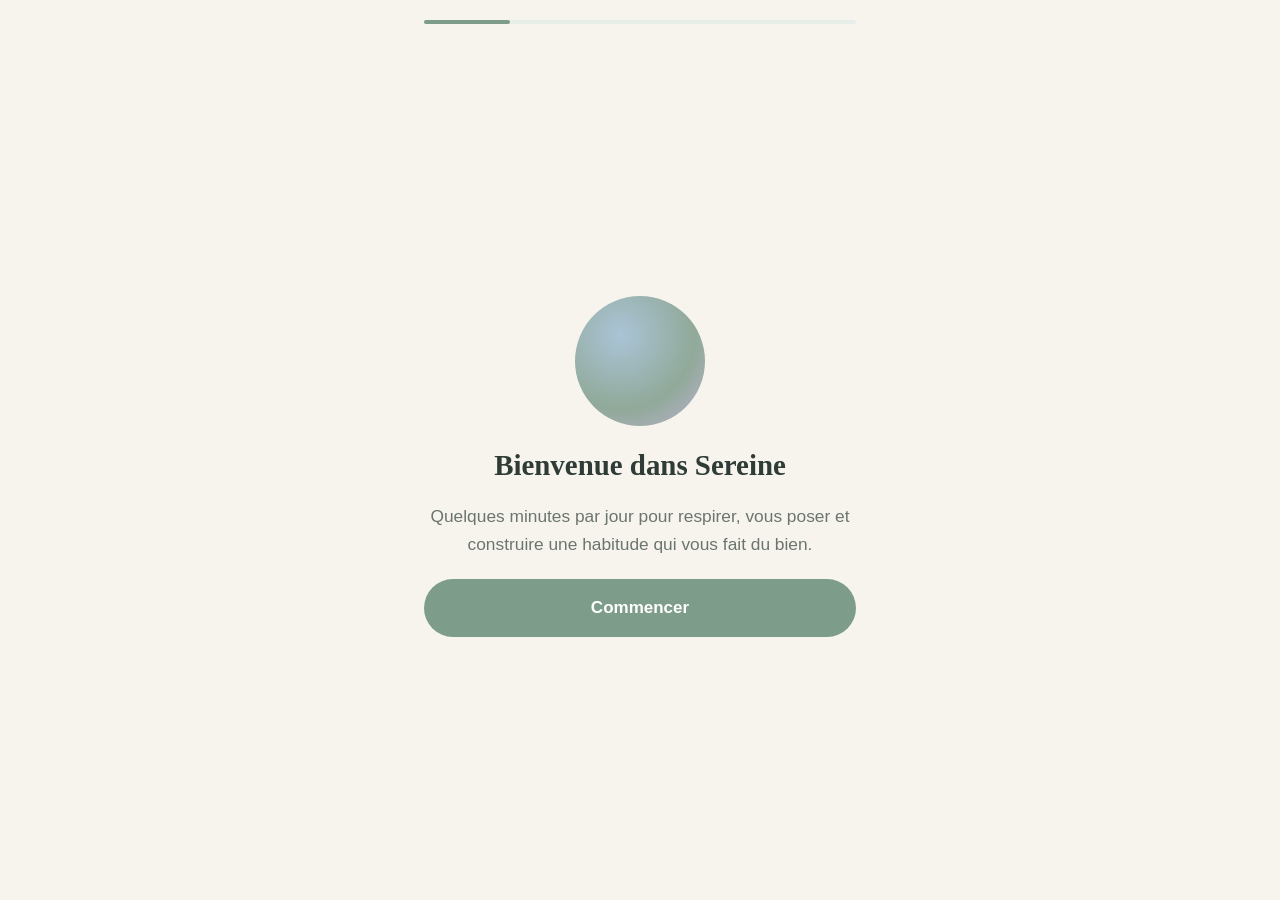
<file: index.html>
<!DOCTYPE html>
<html lang="fr">
<head>
  <meta charset="UTF-8">
  <meta name="viewport" content="width=device-width, initial-scale=1.0, viewport-fit=cover">
  <meta name="description" content="Sereine — votre coach personnel de méditation et de respiration. Simple, guidé, bienveillant.">
  <meta name="theme-color" content="#F7F4ED">
  <meta name="theme-color" content="#1E2421" media="(prefers-color-scheme: dark)">
  <meta name="mobile-web-app-capable" content="yes">
  <meta name="apple-mobile-web-app-capable" content="yes">
  <meta name="apple-mobile-web-app-status-bar-style" content="default">
  <meta name="apple-mobile-web-app-title" content="Sereine">
  <title>Sereine — Méditation guidée</title>
  <link rel="stylesheet" href="style.css">
  <!-- Icônes & PWA -->
  <link rel="icon" type="image/svg+xml" href="favicon.svg">
  <link rel="icon" type="image/png" sizes="192x192" href="icon-192.png">
  <link rel="apple-touch-icon" sizes="180x180" href="icon-180.png">
  <link rel="manifest" href="manifest.json">
</head>
<body>

  <!-- ============ ONBOARDING ============ -->
  <div id="onboarding" class="onboarding hidden">
    <div class="ob-progress"><div id="obBar" class="ob-bar"></div></div>

    <!-- Écran 1 : Bienvenue -->
    <section class="ob-screen" data-ob="0">
      <div class="ob-halo" aria-hidden="true"></div>
      <h1 class="ob-title">Bienvenue dans Sereine</h1>
      <p class="ob-text">Quelques minutes par jour pour respirer, vous poser et construire une habitude qui vous fait du bien.</p>
      <button class="btn btn-primary" data-obnext>Commencer</button>
    </section>

    <!-- Écran 2 : Qu'est-ce que la méditation ? -->
    <section class="ob-screen hidden" data-ob="1">
      <span class="ob-icone" aria-hidden="true">🌿</span>
      <h2 class="ob-title">Qu'est-ce que la méditation&nbsp;?</h2>
      <p class="ob-text"><strong>La méditation n'est pas faire le vide dans sa tête.</strong></p>
      <p class="ob-text">C'est s'entraîner, en douceur, à remarquer ce qui se passe : une respiration, un son, une pensée. Rien de mystérieux, rien à réussir.</p>
      <button class="btn btn-primary" data-obnext>Continuer</button>
    </section>

    <!-- Écran 3 : Les pensées sont normales -->
    <section class="ob-screen hidden" data-ob="2">
      <span class="ob-icone" aria-hidden="true">☁️</span>
      <h2 class="ob-title">Il est normal d'avoir des pensées</h2>
      <p class="ob-text">Votre esprit va vagabonder pendant les séances. C'est prévu, et ce n'est pas un échec.</p>
      <p class="ob-text"><strong>Le but n'est pas de bloquer les pensées, mais de revenir doucement à son attention.</strong></p>
      <button class="btn btn-primary" data-obnext>J'ai compris</button>
    </section>

    <!-- Écran 4 : Objectif -->
    <section class="ob-screen hidden" data-ob="3">
      <h2 class="ob-title">Quel est votre objectif principal&nbsp;?</h2>
      <p class="ob-text">Sereine adaptera ses recommandations.</p>
      <div id="obObjectifs" class="ob-choix" role="group" aria-label="Choix de l'objectif"></div>
    </section>

    <!-- Écran 5 : Temps + moment -->
    <section class="ob-screen hidden" data-ob="4">
      <h2 class="ob-title">Combien de temps avez-vous&nbsp;?</h2>
      <div id="obDurees" class="ob-choix ob-choix-ligne" role="group" aria-label="Temps disponible"></div>
      <h2 class="ob-title ob-title-2">Quel est votre moment idéal&nbsp;?</h2>
      <div id="obMoments" class="ob-choix" role="group" aria-label="Moment idéal"></div>
      <button id="obFinish" class="btn btn-primary" disabled>C'est parti</button>
    </section>
  </div>

  <!-- ============ APPLICATION ============ -->
  <div id="app" class="app hidden">

    <!-- Vue : ACCUEIL -->
    <main id="vue-accueil" class="vue" tabindex="-1">
      <header class="entete">
        <div class="entete-gauche">
          <img src="icon-192.png" alt="Sereine" class="logo-spirale" onerror="this.style.display='none'">
          <div>
            <p id="salutation" class="eyebrow">Bonjour</p>
            <h1 class="titre-accueil">Votre moment à vous</h1>
          </div>
        </div>
        <button id="themeBtn" class="btn-icone" aria-label="Changer de thème">◐</button>
      </header>

      <!-- Halo de progression + prochaine action -->
      <section class="carte carte-hero" aria-label="Prochaine séance recommandée">
        <div class="hero-halo" aria-hidden="true">
          <svg viewBox="0 0 120 120" class="hero-ring">
            <circle cx="60" cy="60" r="52" class="ring-fond"/>
            <circle id="ringProgress" cx="60" cy="60" r="52" class="ring-avancee"/>
          </svg>
          <div class="hero-centre">
            <span id="heroNum" class="hero-num">1</span>
            <span class="hero-sur">/ 14</span>
          </div>
        </div>
        <div class="hero-texte">
          <p class="eyebrow" id="heroEyebrow">Votre prochaine étape</p>
          <h2 id="heroTitre" class="hero-titre">Découvrir la méditation</h2>
          <p id="heroMeta" class="hero-meta">Séance 1 · 3 min</p>
          <button id="heroBtn" class="btn btn-primary btn-large">Commencer maintenant</button>
        </div>
      </section>

      <!-- Micro-apprentissage -->
      <p id="microAccueil" class="micro" role="note"></p>

      <!-- Ancre du jour -->
      <div id="ancreDuJour" class="ancre-jour hidden" role="note"></div>

      <!-- Urgence émotionnelle -->
      <section class="bloc" aria-labelledby="expressTitre">
        <div class="bloc-entete">
          <h2 id="expressTitre" class="bloc-titre">Urgence émotionnelle</h2>
          <span class="bloc-sous">Accessible en un clic</span>
        </div>
        <div id="expressListe" class="express-liste"></div>
      </section>

      <!-- Méditation libre -->
      <section class="bloc" aria-label="Méditation libre">
        <button id="libreBtn" class="libre-btn" aria-label="Lancer une méditation libre">
          <span class="libre-icone" aria-hidden="true">🧘</span>
          <div class="libre-info">
            <strong class="libre-titre">Méditation libre</strong>
            <span class="libre-sous">Durée au choix · sans guide · votre propre pratique</span>
          </div>
          <span class="libre-fleche" aria-hidden="true">›</span>
        </button>
      </section>

      <!-- Rappel d'ancrage -->
      <p id="ancrage" class="ancrage hidden" role="note"></p>
    </main>

      <!-- Vue : PARCOURS -->
    <main id="vue-parcours" class="vue hidden" tabindex="-1">
      <header class="entete"><h1 class="titre-vue">Parcours</h1></header>
      <p class="vue-intro">Apprenez les bases, puis choisissez une pratique adaptée à votre quotidien ou à vos émotions.</p>
      <button id="guideMediterBtn" class="guide-appel">
        <span class="guide-appel-icone" aria-hidden="true">?</span>
        <span>
          <strong>Comment méditer ?</strong>
          <small>Posture, souffle, pensées : le mode d'emploi simple.</small>
        </span>
        <span aria-hidden="true">›</span>
      </button>
      <div id="parcoursSections" class="parcours-sections"></div>
    </main>

    <!-- Vue : COMMENT MÉDITER -->
    <main id="vue-guide" class="vue vue-pleine hidden" tabindex="-1">
      <button class="btn-retour" data-retour-parcours aria-label="Retour aux parcours">←</button>
      <div class="guide-contenu">
        <p class="eyebrow">Guide pratique</p>
        <h1 class="prepa-titre">Comment méditer ?</h1>
        <p class="vue-intro">Une séance n'a pas besoin d'être parfaite. Elle a seulement besoin d'être assez claire pour que vous sachiez quoi faire.</p>
        <div id="guideMediterContenu" class="guide-liste"></div>
      </div>
    </main>

    <!-- Vue : RESPIRATION (liste) -->
    <main id="vue-respiration" class="vue hidden" tabindex="-1">
      <header class="entete"><h1 class="titre-vue">Respiration guidée</h1></header>
      <p class="vue-intro">Des protocoles courts, basés sur la physiologie. Choisissez selon votre besoin du moment.</p>
      <div id="respListe" class="resp-liste"></div>
    </main>

    <!-- Vue : BIBLIOTHÈQUE ÉMOTIONNELLE -->
    <main id="vue-biblio" class="vue hidden" tabindex="-1">
      <header class="entete"><h1 class="titre-vue">Méditer selon mon état</h1></header>
      <p class="vue-intro">Sélectionnez ce que vous traversez : Sereine vous propose les séances adaptées.</p>
      <div id="emotionsGrille" class="emotions-grille"></div>
      <div id="emotionDetail" class="hidden"></div>
    </main>

    <!-- Vue : JOURNAL -->
    <main id="vue-journal" class="vue hidden" tabindex="-1">
      <header class="entete"><h1 class="titre-vue">Votre progression</h1></header>
      <div class="stats-grille" id="statsGrille"></div>
      <section class="bloc">
        <h2 class="bloc-titre">Rythme doux</h2>
        <p class="bloc-sous">La régularité compte, mais rater un jour n'efface rien.</p>
        <div id="rythmeDoux" class="rythme-doux"></div>
      </section>
      <section class="bloc">
        <h2 class="bloc-titre">Progression par parcours</h2>
        <div id="progressionParcours" class="progression-parcours"></div>
      </section>
      <section class="bloc">
        <h2 class="bloc-titre">Historique</h2>
        <div id="historiqueRiche" class="historique-riche"></div>
      </section>
      <section class="bloc">
        <h2 class="bloc-titre">Calendrier de pratique</h2>
        <div id="calendrier" class="calendrier"></div>
      </section>
      <section class="bloc">
        <h2 class="bloc-titre">Vos badges</h2>
        <p class="bloc-sous">Touchez un badge pour savoir comment il s'obtient.</p>
        <div id="badges" class="badges"></div>
        <p id="badgeDetail" class="badge-detail hidden" aria-live="polite"></p>
      </section>

      <!-- Sauvegarde / Import-Export -->
      <section class="bloc" aria-labelledby="sauvegardeTitre">
        <h2 id="sauvegardeTitre" class="bloc-titre">Sauvegarder ma progression</h2>
        <p class="bloc-sous">Exportez vos données pour les retrouver après une mise à jour de l'app.</p>
        <div class="sauvegarde-boutons">
          <button id="exportBtn" class="btn btn-secondaire">⬇ Exporter</button>
          <label class="btn btn-secondaire sauvegarde-import-label" role="button" tabindex="0">
            ⬆ Importer
            <input type="file" id="importInput" accept=".json" style="display:none">
          </label>
        </div>
        <p id="importMsg" class="import-msg hidden" aria-live="polite"></p>
      </section>

      <section class="bloc" aria-labelledby="audioTestTitre">
        <h2 id="audioTestTitre" class="bloc-titre">Son de fin</h2>
        <p class="bloc-sous">Testez la cloche et le bol de fin avant une séance longue.</p>
        <button id="testAudioBtn" class="btn btn-secondaire">Tester le son</button>
        <p id="audioTestMsg" class="import-msg hidden" aria-live="polite"></p>
      </section>

      <!-- Réinitialisation -->
      <section class="bloc">
        <h2 class="bloc-titre">Données</h2>
        <p class="bloc-sous">Toutes vos données sont stockées localement sur cet appareil, rien n'est envoyé à l'extérieur.</p>
        <button id="resetBtn" class="btn btn-reset">🗑 Effacer ma progression</button>
      </section>
    </main>

    <!-- Vue : PRÉPARATION DE SÉANCE -->
    <main id="vue-prepa" class="vue vue-pleine hidden" tabindex="-1">
      <button class="btn-retour" data-retour aria-label="Retour">←</button>
      <div class="prepa-contenu">
        <p class="eyebrow" id="prepaType">Séance</p>
        <h1 id="prepaTitre" class="prepa-titre"></h1>
        <p id="prepaMeta" class="prepa-meta"></p>
        <p id="prepaPedagogie" class="prepa-pedagogie"></p>

        <!-- Sélecteur de durée : méditation libre uniquement -->
        <div id="prepaDureeLibre" class="prepa-duree-libre hidden" role="group" aria-label="Durée de la séance">
          <p class="prepa-duree-label">Durée</p>
          <div class="prepa-duree-choix">
            <button class="duree-btn" data-duree="5">5 min</button>
            <button class="duree-btn actif" data-duree="10">10 min</button>
            <button class="duree-btn" data-duree="15">15 min</button>
            <button class="duree-btn" data-duree="20">20 min</button>
            <button class="duree-btn" data-duree="30">30 min</button>
          </div>
        </div>

        <!-- Récap des instructions : à lire les yeux ouverts avant de commencer -->
        <div id="prepaInstructions"></div>

        <div class="prepa-rappels">
          <p>Installez-vous confortablement.</p>
          <p>Vous n'avez rien à réussir.</p>
          <p>Si votre attention s'éloigne, revenez simplement à votre respiration.</p>
        </div>
        <div class="prepa-options">
          <label class="option"><span>Guidage à l'écran</span><input type="checkbox" id="optGuidage" checked role="switch"></label>
          <label class="option"><span>Sons de début et de fin</span><input type="checkbox" id="optSons" checked role="switch"></label>
          <label class="option option-volume"><span>Volume</span><input type="range" id="optVolume" min="0" max="100" value="60" aria-label="Volume"></label>
        </div>
        <button id="prepaCommencer" class="btn btn-primary btn-large">Commencer</button>
      </div>
    </main>

    <!-- Vue : LECTEUR DE MÉDITATION -->
    <main id="vue-lecteur" class="vue vue-pleine hidden" tabindex="-1">
      <button class="btn-retour" id="lecteurQuitter" aria-label="Arrêter la séance">✕</button>
      <div class="lecteur-contenu">
        <p id="lecteurTitre" class="lecteur-titre"></p>
        <div class="lecteur-halo" id="lecteurHalo" aria-hidden="true"></div>
        <p id="lecteurScript" class="lecteur-script" aria-live="polite"></p>
        <p id="lecteurTemps" class="lecteur-temps">0:00</p>
        <div class="lecteur-barre"><div id="lecteurProgress" class="lecteur-progress"></div></div>
        <button id="lecteurPause" class="btn btn-primary btn-rond" aria-label="Mettre en pause">⏸</button>
      </div>
    </main>

    <!-- Vue : RESPIRATION ACTIVE -->
    <main id="vue-souffle" class="vue vue-pleine hidden" tabindex="-1">
      <button class="btn-retour" id="souffleQuitter" aria-label="Arrêter l'exercice">✕</button>
      <div class="souffle-contenu">
        <p id="souffleTitre" class="lecteur-titre"></p>
        <div class="souffle-scene">
          <div id="souffleCercle" class="souffle-cercle" aria-hidden="true"></div>
          <p id="souffleConsigne" class="souffle-consigne" aria-live="assertive">Préparez-vous…</p>
          <p id="souffleCompte" class="souffle-compte" aria-hidden="true"></p>
        </div>
        <p id="souffleTemps" class="lecteur-temps">0:00</p>
        <button id="souffleStop" class="btn btn-secondaire">Terminer</button>
      </div>
    </main>

    <!-- Vue : FIN DE SÉANCE -->
    <main id="vue-fin" class="vue vue-pleine hidden" tabindex="-1">
      <div class="fin-contenu">
        <span class="fin-icone" aria-hidden="true">🌸</span>
        <h1 id="finMessage" class="fin-titre">Merci pour ce moment.</h1>
        <p id="finConclusion" class="fin-conclusion"></p>

        <div id="finStats" class="fin-stats"></div>
        <div id="finBadge" class="fin-badge hidden"></div>
        <div id="finReco" class="fin-reco"></div>
        <button id="finTerminer" class="btn btn-primary btn-large">Terminer</button>
      </div>
    </main>

    <!-- Navigation basse -->
    <nav class="navbas" aria-label="Navigation principale">
      <button class="nav-item nav-actif" data-vue="accueil"><span aria-hidden="true">🏡</span>Accueil</button>
      <button class="nav-item" data-vue="parcours"><span aria-hidden="true">🌱</span>Parcours</button>
      <button class="nav-item" data-vue="respiration"><span aria-hidden="true">〰️</span>Respirer</button>
      <button class="nav-item" data-vue="biblio"><span aria-hidden="true">🧭</span>États</button>
      <button class="nav-item" data-vue="journal"><span aria-hidden="true">📔</span>Journal</button>
    </nav>
  </div>

  <script src="data.js"></script>
  <script src="app.js"></script>
  <script>
    /* Service Worker : mise en cache hors-ligne + chargement plus rapide. */
    if ("serviceWorker" in navigator) {
      window.addEventListener("load", () => {
        navigator.serviceWorker.register("sw.js").catch(() => {});
      });
    }
  </script>
</body>
</html>
</file>
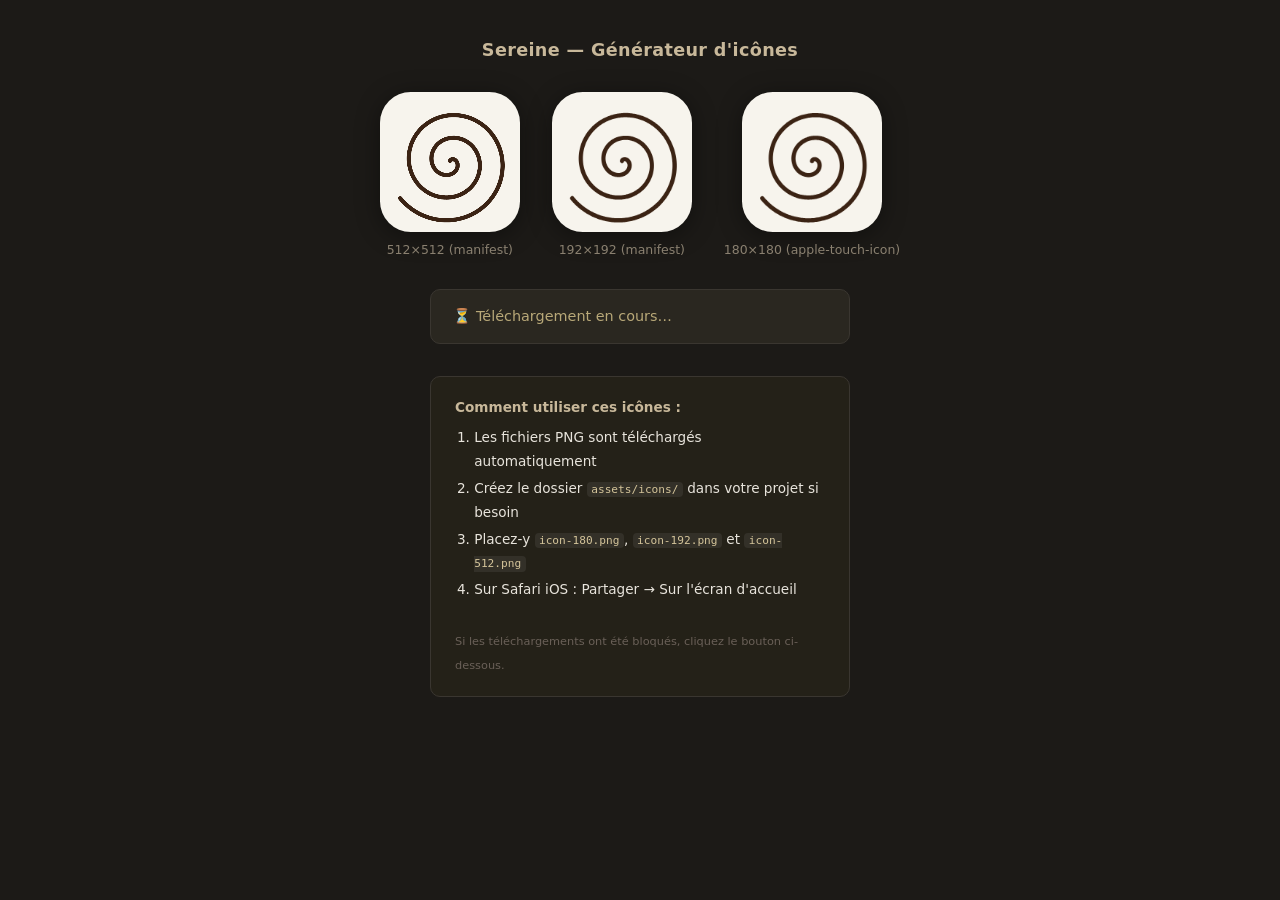
<file: generate-icons.html>
<!DOCTYPE html>
<html lang="fr">
<head>
  <meta charset="UTF-8">
  <meta name="viewport" content="width=device-width, initial-scale=1.0">
  <title>Sereine — Générateur d'icônes</title>
  <style>
    * { box-sizing: border-box; margin: 0; padding: 0; }
    body {
      font-family: -apple-system, BlinkMacSystemFont, "Segoe UI", system-ui, sans-serif;
      background: #1c1a17;
      color: #e8e4dc;
      min-height: 100vh;
      display: flex;
      flex-direction: column;
      align-items: center;
      justify-content: flex-start;
      padding: 2.5rem 1.5rem;
      gap: 2rem;
    }
    h1 { font-size: 1.1rem; font-weight: 600; letter-spacing: .02em; color: #c8b89a; }
    .previews {
      display: flex;
      gap: 2rem;
      align-items: flex-end;
      flex-wrap: wrap;
      justify-content: center;
    }
    .preview-item { display: flex; flex-direction: column; align-items: center; gap: .6rem; }
    .preview-item canvas {
      border-radius: 22%;
      box-shadow: 0 4px 24px rgba(0,0,0,.4);
    }
    .preview-label { font-size: .78rem; color: #8a8070; }
    .status {
      font-size: .9rem;
      background: #2a2720;
      border: 1px solid #3a3630;
      border-radius: 10px;
      padding: .9rem 1.4rem;
      max-width: 420px;
      width: 100%;
      line-height: 1.7;
    }
    .status .ok { color: #7dbf8a; }
    .status .pending { color: #b8a878; }
    .instructions {
      background: #242118;
      border: 1px solid #3a3630;
      border-radius: 10px;
      padding: 1.2rem 1.5rem;
      max-width: 420px;
      width: 100%;
      font-size: .85rem;
      line-height: 1.75;
    }
    .instructions strong { color: #c8b89a; display: block; margin-bottom: .4rem; }
    .instructions ol { padding-left: 1.2rem; }
    .instructions li { margin: .2rem 0; }
    code {
      background: #333028;
      padding: .1em .4em;
      border-radius: 4px;
      font-family: "SF Mono", "Fira Mono", monospace;
      font-size: .82em;
      color: #d4c49a;
    }
    .btn-retry {
      margin-top: .8rem;
      padding: .5rem 1.2rem;
      background: #3B2314;
      color: #F7F4ED;
      border: none;
      border-radius: 8px;
      font-size: .85rem;
      cursor: pointer;
    }
    .btn-retry:hover { background: #4d2e19; }
  </style>
</head>
<body>

  <h1>Sereine — Générateur d'icônes</h1>

  <div class="previews" id="previews"></div>

  <div class="status" id="status">
    <span class="pending">⏳ Génération en cours…</span>
  </div>

  <div class="instructions">
    <strong>Comment utiliser ces icônes :</strong>
    <ol>
      <li>Les fichiers PNG sont téléchargés automatiquement</li>
      <li>Créez le dossier <code>assets/icons/</code> dans votre projet si besoin</li>
      <li>Placez-y <code>icon-180.png</code>, <code>icon-192.png</code> et <code>icon-512.png</code></li>
      <li>Sur Safari iOS : Partager → Sur l'écran d'accueil</li>
    </ol>
    <br>
    <small style="color:#6a6058">Si les téléchargements ont été bloqués, cliquez le bouton ci-dessous.</small>
    <br>
    <button class="btn-retry" id="retryBtn" style="display:none" onclick="downloadAll()">⬇ Retélécharger les icônes</button>
  </div>

  <script>
    // ─── Spiral drawing ─────────────────────────────────────────────────────

    function drawSpiral(canvas) {
      const ctx = canvas.getContext('2d');
      const size = canvas.width;
      const cx = size / 2;
      const cy = size / 2;

      // Background
      ctx.fillStyle = '#F7F4ED';
      ctx.fillRect(0, 0, size, size);

      // Archimedean spiral: r = a + b*θ
      // ~2.65 turns, starting from near-center, ending near edge
      const turns    = 2.65;
      const totalAngle = turns * 2 * Math.PI;
      const maxR     = size * 0.44;   // 44% of size → leaves ~12% margin each side
      const a        = size * 0.008;  // tiny inner offset
      const b        = (maxR - a) / totalAngle;
      const strokeW  = size * 0.030;  // slightly heavier for small sizes
      const steps    = 900;           // smooth

      ctx.beginPath();
      for (let i = 0; i <= steps; i++) {
        const t     = i / steps;
        const theta = t * totalAngle;
        const r     = a + b * theta;
        // Start from top (−π/2), unwind clockwise
        const angle = theta - Math.PI / 2;
        const x = cx + r * Math.cos(angle);
        const y = cy + r * Math.sin(angle);
        if (i === 0) ctx.moveTo(x, y);
        else ctx.lineTo(x, y);
      }

      ctx.strokeStyle   = '#3B2314';
      ctx.lineWidth     = strokeW;
      ctx.lineCap       = 'round';
      ctx.lineJoin      = 'round';
      ctx.stroke();
    }

    // ─── Build canvases ──────────────────────────────────────────────────────

    const SIZES = [
      { px: 512, filename: 'icon-512.png', label: '512×512 (manifest)' },
      { px: 192, filename: 'icon-192.png', label: '192×192 (manifest)' },
      { px: 180, filename: 'icon-180.png', label: '180×180 (apple-touch-icon)' },
    ];

    const canvases = {};
    const previews = document.getElementById('previews');

    SIZES.forEach(({ px, filename, label }) => {
      const canvas = document.createElement('canvas');
      canvas.width  = px;
      canvas.height = px;
      drawSpiral(canvas);
      canvases[filename] = canvas;

      // Preview at display size (max 140px)
      const displayPx = Math.min(px, 140);
      canvas.style.width  = displayPx + 'px';
      canvas.style.height = displayPx + 'px';

      const item = document.createElement('div');
      item.className = 'preview-item';

      const lbl = document.createElement('span');
      lbl.className = 'preview-label';
      lbl.textContent = label;

      item.appendChild(canvas);
      item.appendChild(lbl);
      previews.appendChild(item);
    });

    // ─── Download helpers ────────────────────────────────────────────────────

    const downloaded = {};

    function downloadOne(filename, delayMs) {
      return new Promise(resolve => {
        setTimeout(() => {
          const canvas = canvases[filename];
          canvas.toBlob(blob => {
            const url = URL.createObjectURL(blob);
            const a   = document.createElement('a');
            a.href     = url;
            a.download = filename;
            document.body.appendChild(a);
            a.click();
            document.body.removeChild(a);
            setTimeout(() => URL.revokeObjectURL(url), 2000);
            downloaded[filename] = true;
            resolve();
          }, 'image/png');
        }, delayMs);
      });
    }

    function downloadAll() {
      const statusEl = document.getElementById('status');
      statusEl.innerHTML = '<span class="pending">⏳ Téléchargement en cours…</span>';
      Promise.all([
        downloadOne('icon-512.png',  300),
        downloadOne('icon-192.png',  900),
        downloadOne('icon-180.png', 1500),
      ]).then(() => {
        statusEl.innerHTML = [
          '<span class="ok">✓ icon-512.png téléchargé</span><br>',
          '<span class="ok">✓ icon-192.png téléchargé</span><br>',
          '<span class="ok">✓ icon-180.png téléchargé</span>',
        ].join('');
        document.getElementById('retryBtn').style.display = 'inline-block';
      });
    }

    // Auto-download on load
    window.addEventListener('load', downloadAll);
  </script>
</body>
</html>
</file>
<file: style.css>
/* ============================================================
   SEREINE — style.css
   Mobile-first · mode clair/sombre · animations lentes
   Palette : bleu doux, vert sauge, beige clair, lavande
   ============================================================ */

/* ---------- Variables ---------- */
:root {
  --fond:        #F7F4ED;  /* beige clair */
  --fond-2:      #FFFFFF;
  --encre:       #2F3B36;  /* vert très sombre, presque encre */
  --encre-2:     #6B756F;
  --sauge:       #7E9C8A;  /* vert sauge — accent principal */
  --sauge-fonce: #5F8070;
  --bleu:        #9DBBD3;  /* bleu doux */
  --lavande:     #B3A6CC;  /* lavande */
  --lavande-pale:#EDE9F4;
  --sauge-pale:  #E7EEE9;
  --bleu-pale:   #E8F0F6;
  --carte-ombre: 0 6px 24px rgba(47, 59, 54, .07);
  --rayon:       20px;
  --transition:  .45s cubic-bezier(.4, 0, .2, 1);
}

[data-theme="sombre"] {
  --fond:        #1E2421;
  --fond-2:      #2A322E;
  --encre:       #ECEFEA;
  --encre-2:     #9AA59E;
  --sauge:       #8FB39E;
  --sauge-fonce: #A7C7B4;
  --bleu:        #8AA9C2;
  --lavande:     #A99BC4;
  --lavande-pale:#332E40;
  --sauge-pale:  #2C3A32;
  --bleu-pale:   #28333C;
  --carte-ombre: 0 6px 24px rgba(0, 0, 0, .35);
}

/* ---------- Base ---------- */
* { margin: 0; padding: 0; box-sizing: border-box; }

html { font-size: 16px; }

body {
  font-family: -apple-system, BlinkMacSystemFont, "Segoe UI", Roboto, "Helvetica Neue", sans-serif;
  background: var(--fond);
  color: var(--encre);
  line-height: 1.6;
  -webkit-font-smoothing: antialiased;
  min-height: 100dvh;
  transition: background var(--transition), color var(--transition);
}

h1, h2, .hero-titre, .ob-title, .prepa-titre, .fin-titre {
  font-family: "Iowan Old Style", "Palatino Linotype", Palatino, Georgia, serif;
  font-weight: 600;
  line-height: 1.25;
  letter-spacing: 0;
}

.hidden { display: none !important; }

button { font: inherit; cursor: pointer; border: none; background: none; color: inherit; }
button:focus-visible, input:focus-visible, a:focus-visible {
  outline: 3px solid var(--lavande);
  outline-offset: 3px;
  border-radius: 8px;
}

/* ---------- Boutons ---------- */
.btn {
  display: inline-flex; align-items: center; justify-content: center;
  padding: .9rem 1.6rem;
  border-radius: 999px;
  font-weight: 600;
  font-size: 1rem;
  transition: transform var(--transition), opacity var(--transition), background var(--transition);
}
.btn:active { transform: scale(.97); }
.btn:disabled { opacity: .45; cursor: not-allowed; }

.btn-primary { background: var(--sauge); color: #fff; }
.btn-primary:hover { background: var(--sauge-fonce); }
[data-theme="sombre"] .btn-primary { color: #1E2421; }

.btn-secondaire { background: var(--sauge-pale); color: var(--sauge-fonce); }
.btn-large { width: 100%; padding: 1.1rem; font-size: 1.05rem; }
.btn-rond { width: 64px; height: 64px; border-radius: 50%; font-size: 1.4rem; padding: 0; }

.btn-icone {
  width: 44px; height: 44px; border-radius: 50%;
  background: var(--fond-2); box-shadow: var(--carte-ombre);
  font-size: 1.2rem; display: grid; place-items: center;
}

.btn-retour {
  position: fixed; top: max(1rem, env(safe-area-inset-top)); left: 1rem; z-index: 10;
  width: 44px; height: 44px; border-radius: 50%;
  background: var(--fond-2); box-shadow: var(--carte-ombre);
  font-size: 1.1rem; display: grid; place-items: center;
}

/* ---------- Typo utilitaires ---------- */
.eyebrow {
  font-size: .78rem; text-transform: uppercase; letter-spacing: 0;
  color: var(--sauge-fonce); font-weight: 700;
}
.bloc-titre { font-size: 1.15rem; margin-bottom: .3rem; }
.bloc-sous { font-size: .85rem; color: var(--encre-2); }

/* ============================================================
   ONBOARDING
   ============================================================ */
.onboarding {
  min-height: 100dvh;
  display: flex; flex-direction: column;
  padding: max(1.2rem, env(safe-area-inset-top)) 1.4rem 2rem;
  max-width: 480px; margin: 0 auto;
}

.ob-progress { height: 4px; background: var(--sauge-pale); border-radius: 4px; margin-bottom: 2.5rem; }
.ob-bar { height: 100%; width: 20%; background: var(--sauge); border-radius: 4px; transition: width var(--transition); }

.ob-screen {
  flex: 1; display: flex; flex-direction: column;
  justify-content: center; gap: 1.2rem; text-align: center;
  animation: apparait .7s ease both;
}

.ob-halo {
  width: 130px; height: 130px; margin: 0 auto;
  border-radius: 50%;
  background: radial-gradient(circle at 35% 30%, var(--bleu), var(--sauge) 60%, var(--lavande));
  opacity: .85;
  animation: respire 6s ease-in-out infinite;
}

.ob-icone { font-size: 3rem; }
.ob-title { font-size: 1.7rem; }
.ob-title-2 { font-size: 1.2rem; margin-top: 1rem; }
.ob-text { color: var(--encre-2); font-size: 1.02rem; }
.ob-text strong { color: var(--encre); }

.ob-choix { display: flex; flex-direction: column; gap: .7rem; }
.ob-choix-ligne { flex-direction: row; flex-wrap: wrap; justify-content: center; }

.choix {
  display: flex; align-items: center; gap: .8rem;
  padding: 1rem 1.2rem; border-radius: var(--rayon);
  background: var(--fond-2); box-shadow: var(--carte-ombre);
  font-weight: 600; text-align: left;
  border: 2px solid transparent;
  transition: border-color var(--transition), transform var(--transition);
}
.choix:active { transform: scale(.98); }
.choix.actif { border-color: var(--sauge); background: var(--sauge-pale); }
.choix-duree { flex: 0 0 auto; padding: .9rem 1.4rem; }

/* ============================================================
   STRUCTURE APP
   ============================================================ */
.app { max-width: 520px; margin: 0 auto; }

.vue {
  padding: max(1.2rem, env(safe-area-inset-top)) 1.3rem calc(96px + env(safe-area-inset-bottom));
  animation: apparait .5s ease both;
}
.vue-pleine {
  min-height: 100dvh; padding-bottom: 2rem;
  display: flex; flex-direction: column; justify-content: center;
}

.entete { display: flex; justify-content: space-between; align-items: flex-start; margin-bottom: 1.4rem; }
.entete-gauche { display: flex; align-items: center; gap: .75rem; }
.titre-accueil { font-size: 1.6rem; }
.titre-vue { font-size: 1.5rem; }
.vue-intro { color: var(--encre-2); font-size: .95rem; margin-bottom: 1.4rem; }

.bloc { margin-top: 2rem; }
.bloc-entete { display: flex; justify-content: space-between; align-items: baseline; margin-bottom: .8rem; gap: 1rem; }

.carte {
  background: var(--fond-2); border-radius: var(--rayon);
  box-shadow: var(--carte-ombre); padding: 1.3rem;
}

/* ---------- Logo spirale dans l'en-tête ---------- */
.logo-spirale {
  width: 38px; height: 38px;
  border-radius: 10px;
  object-fit: cover;
  flex-shrink: 0;
}

/* ---------- Héros accueil ---------- */
.carte-hero {
  display: flex; align-items: center; gap: 1.2rem;
  background: linear-gradient(135deg, var(--sauge-pale), var(--bleu-pale));
}

.hero-halo { position: relative; flex: 0 0 110px; width: 110px; height: 110px; }
.hero-ring { width: 100%; height: 100%; transform: rotate(-90deg); }
.ring-fond { fill: none; stroke: var(--fond-2); stroke-width: 7; }
.ring-avancee {
  fill: none; stroke: var(--sauge); stroke-width: 7; stroke-linecap: round;
  stroke-dasharray: 326.7; stroke-dashoffset: 326.7;
  transition: stroke-dashoffset 1.2s ease;
}
.hero-centre {
  position: absolute; inset: 0; display: flex;
  align-items: center; justify-content: center; gap: 2px;
}
.hero-num { font-size: 1.7rem; font-weight: 700; font-family: Georgia, serif; }
.hero-sur { font-size: .8rem; color: var(--encre-2); margin-top: .6rem; }

.hero-texte { flex: 1; display: flex; flex-direction: column; gap: .35rem; }
.hero-titre { font-size: 1.25rem; }
.hero-meta { font-size: .85rem; color: var(--encre-2); }
.hero-texte .btn { margin-top: .5rem; }

/* ---------- Micro-apprentissage ---------- */
.micro {
  margin-top: 1.2rem; padding: .9rem 1.1rem;
  background: var(--lavande-pale); border-left: 4px solid var(--lavande);
  border-radius: 12px; font-size: .92rem; font-style: italic;
}

/* ---------- Humeurs ---------- */
.humeurs { display: flex; gap: .55rem; overflow-x: auto; padding: .5rem 0 .7rem; scrollbar-width: none; }
.humeurs::-webkit-scrollbar { display: none; }

.humeur {
  flex: 0 0 auto; display: flex; flex-direction: column; align-items: center; gap: .25rem;
  padding: .7rem .85rem; border-radius: 16px;
  background: var(--fond-2); box-shadow: var(--carte-ombre);
  font-size: .72rem; font-weight: 600; color: var(--encre-2);
  border: 2px solid transparent;
  transition: border-color var(--transition);
}
.humeur span:first-child { font-size: 1.4rem; }
.humeur.actif { border-color: var(--sauge); color: var(--encre); }

.humeur-reco {
  margin-top: .6rem; padding: 1rem 1.1rem;
  background: var(--bleu-pale); border-radius: var(--rayon);
  animation: apparait .5s ease both;
}
.humeur-reco p { font-size: .92rem; margin-bottom: .7rem; }
.humeur-reco-boutons { display: flex; gap: .6rem; flex-wrap: wrap; }
.humeur-reco-boutons .btn { padding: .55rem 1rem; font-size: .85rem; }

/* ---------- Express ---------- */
.express-liste { display: flex; gap: .7rem; overflow-x: auto; padding-bottom: .6rem; scrollbar-width: none; }
.express-liste::-webkit-scrollbar { display: none; }

.express-item {
  flex: 0 0 140px; display: flex; flex-direction: column; gap: .3rem;
  padding: 1rem; border-radius: var(--rayon); text-align: left;
  background: var(--fond-2); box-shadow: var(--carte-ombre);
  transition: transform var(--transition);
}
.express-item:active { transform: scale(.97); }
.express-item .ic { font-size: 1.5rem; }
.express-item .ti { font-weight: 600; font-size: .9rem; line-height: 1.3; }
.express-item .du { font-size: .78rem; color: var(--encre-2); }

/* ---------- Ancrage ---------- */
.ancrage {
  margin-top: 1.6rem; text-align: center;
  font-size: .88rem; color: var(--encre-2);
}

/* ---------- Parcours ---------- */
.guide-appel {
  width: 100%;
  display: flex;
  align-items: center;
  gap: .85rem;
  padding: 1rem 1.1rem;
  margin-bottom: 1.2rem;
  border-radius: var(--rayon);
  background: var(--fond-2);
  box-shadow: var(--carte-ombre);
  text-align: left;
}
.guide-appel-icone {
  flex: 0 0 34px;
  width: 34px;
  height: 34px;
  display: grid;
  place-items: center;
  border-radius: 50%;
  background: var(--lavande-pale);
  color: var(--sauge-fonce);
  font-weight: 800;
}
.guide-appel span:nth-child(2) { flex: 1; display: flex; flex-direction: column; gap: .1rem; }
.guide-appel strong { font-size: .96rem; }
.guide-appel small { color: var(--encre-2); font-size: .8rem; line-height: 1.4; }
.parcours-sections { display: flex; flex-direction: column; gap: 1.2rem; }
.parcours-section {
  display: flex;
  flex-direction: column;
  gap: .75rem;
}
.parcours-section + .parcours-section { margin-top: .3rem; }
.parcours-section-entete {
  display: flex;
  justify-content: space-between;
  align-items: flex-start;
  gap: 1rem;
}
.parcours-progression {
  flex: 0 0 auto;
  padding: .25rem .65rem;
  border-radius: 999px;
  background: var(--sauge-pale);
  color: var(--sauge-fonce);
  font-size: .78rem;
  font-weight: 700;
  white-space: nowrap;
}
.parcours-progression.statut-neuf { background: var(--fond-2); color: var(--encre-2); }
.parcours-progression.statut-encours { background: var(--bleu-pale); color: var(--encre); }
.parcours-progression.statut-termine { background: var(--sauge); color: #fff; }
[data-theme="sombre"] .parcours-progression.statut-termine { color: #1E2421; }
.parcours-prochaine {
  width: 100%;
  display: flex;
  flex-direction: column;
  gap: .25rem;
  padding: 1.15rem 1.2rem;
  border-radius: var(--rayon);
  background: linear-gradient(135deg, var(--sauge-pale), var(--bleu-pale));
  text-align: left;
  box-shadow: var(--carte-ombre);
  transition: transform var(--transition), opacity var(--transition);
}
.parcours-prochaine:active { transform: scale(.98); }
.parcours-prochaine:disabled { opacity: .6; box-shadow: none; }
.parcours-prochaine-label {
  color: var(--sauge-fonce);
  font-size: .78rem;
  font-weight: 800;
  letter-spacing: 0;
  text-transform: uppercase;
}
.parcours-prochaine-position {
  align-self: flex-start;
  margin: .1rem 0 .15rem;
  padding: .15rem .55rem;
  border-radius: 999px;
  background: rgba(255, 255, 255, .55);
  color: var(--encre);
  font-size: .76rem;
  font-weight: 700;
}
[data-theme="sombre"] .parcours-prochaine-position { background: rgba(0, 0, 0, .22); }
.parcours-prochaine-titre {
  font-family: "Iowan Old Style", "Palatino Linotype", Palatino, Georgia, serif;
  font-size: 1.18rem;
  font-weight: 600;
  line-height: 1.25;
}
.parcours-prochaine-meta {
  color: var(--encre-2);
  font-size: .84rem;
}
.parcours-prochaine-objectif {
  margin-top: .2rem;
  color: var(--encre);
  font-size: .9rem;
  line-height: 1.45;
}
.parcours-details {
  border-radius: var(--rayon);
  background: var(--fond-2);
  box-shadow: var(--carte-ombre);
  overflow: hidden;
}
.parcours-details summary {
  padding: .9rem 1.1rem;
  color: var(--sauge-fonce);
  font-size: .9rem;
  font-weight: 700;
  cursor: pointer;
  list-style: none;
  display: flex;
  justify-content: space-between;
  align-items: center;
}
.parcours-details summary::-webkit-details-marker { display: none; }
.parcours-details summary::after {
  content: "›";
  font-size: 1.2rem;
  transition: transform .3s ease;
}
.parcours-details[open] summary::after { transform: rotate(90deg); }
.parcours-details .parcours-liste {
  padding: 0 1rem 1rem;
}
.parcours-liste { list-style: none; display: flex; flex-direction: column; gap: .8rem; }

.parcours-item {
  display: flex; align-items: center; gap: 1rem; width: 100%; text-align: left;
  padding: 1.1rem 1.2rem; border-radius: var(--rayon);
  background: var(--fond-2); box-shadow: var(--carte-ombre);
}
.parcours-item:disabled { opacity: .5; box-shadow: none; }

.parcours-num {
  flex: 0 0 42px; height: 42px; border-radius: 50%;
  display: grid; place-items: center;
  background: var(--sauge-pale); color: var(--sauge-fonce);
  font-weight: 700; font-family: Georgia, serif;
}
.parcours-item.fait .parcours-num { background: var(--sauge); color: #fff; }
[data-theme="sombre"] .parcours-item.fait .parcours-num { color: #1E2421; }

.parcours-info { flex: 1; }
.parcours-titre { font-weight: 600; font-size: .98rem; }
.parcours-meta { font-size: .8rem; color: var(--encre-2); }
.parcours-etat { font-size: 1.1rem; }

/* ---------- Guide pratique ---------- */
.guide-contenu {
  max-width: 440px;
  margin: 0 auto;
  width: 100%;
  padding: 3rem 1.4rem 1rem;
}
.guide-liste { display: flex; flex-direction: column; gap: .85rem; }
.guide-point {
  display: flex;
  gap: .85rem;
  padding: 1rem 1.1rem;
  border-radius: var(--rayon);
  background: var(--fond-2);
  box-shadow: var(--carte-ombre);
}
.guide-point-icone {
  flex: 0 0 36px;
  width: 36px;
  height: 36px;
  display: grid;
  place-items: center;
  border-radius: 50%;
  background: var(--sauge-pale);
  color: var(--sauge-fonce);
}
.guide-point h2 { font-size: .98rem; margin-bottom: .2rem; }
.guide-point p { color: var(--encre-2); font-size: .9rem; line-height: 1.5; }

/* ---------- Respiration (liste) ---------- */
.resp-liste { display: flex; flex-direction: column; gap: .9rem; }

.resp-item {
  width: 100%; text-align: left; padding: 1.2rem 1.3rem;
  border-radius: var(--rayon); background: var(--fond-2); box-shadow: var(--carte-ombre);
}
.resp-haut { display: flex; align-items: center; gap: .7rem; margin-bottom: .4rem; }
.resp-haut .ic { font-size: 1.4rem; }
.resp-haut .ti { font-weight: 700; font-size: 1.02rem; }
.resp-rythme {
  display: inline-block; margin-left: auto;
  font-size: .75rem; font-weight: 700; color: var(--sauge-fonce);
  background: var(--sauge-pale); padding: .2rem .6rem; border-radius: 999px;
}
.resp-texte { font-size: .88rem; color: var(--encre-2); margin-bottom: .3rem; }
.resp-benef { font-size: .82rem; color: var(--encre); }
.resp-benef strong { color: var(--sauge-fonce); }

/* ---------- Bibliothèque émotionnelle ---------- */
.emotions-grille { display: grid; grid-template-columns: repeat(3, 1fr); gap: .7rem; }

.emotion-tuile {
  display: flex; flex-direction: column; align-items: center; gap: .3rem;
  padding: 1.1rem .5rem; border-radius: var(--rayon);
  background: var(--fond-2); box-shadow: var(--carte-ombre);
  font-weight: 600; font-size: .85rem;
}
.emotion-tuile span:first-child { font-size: 1.6rem; }

.emotion-detail { animation: apparait .4s ease both; }
.emotion-detail .entete-detail { display: flex; align-items: center; gap: .6rem; margin-bottom: 1rem; }
.emotion-detail h2 { font-size: 1.3rem; }
.detail-liste { display: flex; flex-direction: column; gap: .7rem; }

.detail-item {
  display: flex; align-items: center; gap: .9rem; width: 100%; text-align: left;
  padding: 1rem 1.1rem; border-radius: var(--rayon);
  background: var(--fond-2); box-shadow: var(--carte-ombre);
}
.detail-item .ic { font-size: 1.3rem; }
.detail-item .ti { font-weight: 600; font-size: .93rem; flex: 1; }
.detail-item .du { font-size: .8rem; color: var(--encre-2); }

/* ---------- Journal ---------- */
.stats-grille { display: grid; grid-template-columns: 1fr 1fr; gap: .8rem; }
.stat {
  padding: 1.1rem; border-radius: var(--rayon);
  background: var(--fond-2); box-shadow: var(--carte-ombre);
}
.stat-valeur { font-size: 1.6rem; font-weight: 700; font-family: Georgia, serif; color: var(--sauge-fonce); }
.stat-label { font-size: .78rem; color: var(--encre-2); }

.rythme-doux, .historique-riche {
  display: grid;
  grid-template-columns: 1fr 1fr;
  gap: .8rem;
  margin-top: .8rem;
}
.rythme-carte, .historique-carte {
  padding: 1rem;
  border-radius: var(--rayon);
  background: var(--fond-2);
  box-shadow: var(--carte-ombre);
}
.rythme-valeur, .historique-valeur {
  display: block;
  font-family: Georgia, serif;
  font-size: 1.35rem;
  font-weight: 700;
  color: var(--sauge-fonce);
  line-height: 1.2;
}
.rythme-label, .historique-label {
  display: block;
  margin-top: .25rem;
  color: var(--encre-2);
  font-size: .78rem;
  line-height: 1.35;
}
.rythme-carte.large, .historique-carte.large { grid-column: 1 / -1; }

.progression-parcours { display: flex; flex-direction: column; gap: .7rem; margin-top: .8rem; }
.progression-item {
  padding: .95rem 1rem;
  border-radius: var(--rayon);
  background: var(--fond-2);
  box-shadow: var(--carte-ombre);
}
.progression-haut {
  display: flex;
  justify-content: space-between;
  gap: 1rem;
  align-items: baseline;
  margin-bottom: .45rem;
}
.progression-titre { font-weight: 700; font-size: .92rem; }
.progression-valeur { color: var(--sauge-fonce); font-weight: 800; font-size: .86rem; }
.progression-barre {
  height: 7px;
  border-radius: 999px;
  background: var(--sauge-pale);
  overflow: hidden;
}
.progression-remplie {
  height: 100%;
  width: 0%;
  border-radius: inherit;
  background: var(--sauge);
}

.graph { display: flex; gap: 1.2rem; align-items: flex-end; height: 140px; margin-top: 1rem; padding: 0 .5rem; }
.graph-col { flex: 1; display: flex; flex-direction: column; align-items: center; gap: .4rem; height: 100%; justify-content: flex-end; }
.graph-barre { width: 100%; max-width: 56px; border-radius: 10px 10px 4px 4px; transition: height 1s ease; }
.graph-label { font-size: .75rem; color: var(--encre-2); }
.graph-val { font-size: .85rem; font-weight: 700; }
.graph-vide { color: var(--encre-2); font-size: .9rem; padding: 1rem 0; }

.calendrier { display: flex; flex-direction: column; gap: .6rem; margin-top: .8rem; }
.cal-nav { display: flex; align-items: center; justify-content: space-between; gap: .6rem; }
.cal-mois { font-weight: 700; font-size: .92rem; text-transform: capitalize; color: var(--encre); }
.cal-fleche {
  width: 2.1rem; height: 2.1rem; flex: 0 0 auto;
  display: grid; place-items: center;
  border: none; border-radius: 999px; cursor: pointer;
  background: var(--fond-2); color: var(--encre); font-size: 1.2rem; line-height: 1;
  box-shadow: var(--carte-ombre); transition: opacity var(--transition), transform var(--transition);
}
.cal-fleche:active { transform: scale(.92); }
.cal-fleche:disabled { opacity: .3; cursor: default; box-shadow: none; }
.cal-grille { display: grid; grid-template-columns: repeat(7, 1fr); gap: .35rem; }
.cal-jour {
  aspect-ratio: 1; display: grid; place-items: center;
  border-radius: 10px; font-size: .78rem; color: var(--encre-2);
  background: var(--fond-2);
}
.cal-jour.pratique { background: var(--sauge); color: #fff; font-weight: 700; }
[data-theme="sombre"] .cal-jour.pratique { color: #1E2421; }
.cal-jour.aujourdhui { outline: 2px solid var(--lavande); }
.cal-entete { font-size: .7rem; text-align: center; color: var(--encre-2); font-weight: 700; }

.badges { display: grid; grid-template-columns: repeat(3, 1fr); gap: .7rem; margin-top: .8rem; }
.badge {
  display: flex; flex-direction: column; align-items: center; gap: .25rem;
  padding: .9rem .4rem; border-radius: var(--rayon);
  background: var(--fond-2); box-shadow: var(--carte-ombre);
  font-size: .72rem; font-weight: 600; text-align: center;
  border: 2px solid transparent; color: var(--encre);
  font-family: inherit; width: 100%; cursor: pointer;
  transition: transform var(--transition), border-color var(--transition);
}
.badge:active { transform: scale(.96); }
.badge[aria-pressed="true"] { border-color: var(--sauge); }
.badge span:first-child { font-size: 1.5rem; }
.badge.verrouille { opacity: .35; filter: grayscale(1); box-shadow: none; }

.badge-detail {
  margin-top: .8rem; padding: .8rem 1rem;
  display: flex; flex-direction: column; gap: .2rem;
  background: var(--sauge-pale); border-left: 4px solid var(--sauge);
  border-radius: 12px;
}
.badge-detail-titre { font-weight: 700; font-size: .95rem; color: var(--encre); }
.badge-detail-texte { font-size: .88rem; color: var(--encre-2); line-height: 1.4; }
.badge-detail-etat { margin-top: .2rem; font-size: .78rem; font-weight: 700; color: var(--encre-2); }
.badge-detail-etat.obtenu { color: var(--sauge-fonce); }

/* ---------- Préparation ---------- */
.prepa-contenu { max-width: 440px; margin: 0 auto; width: 100%; padding: 3rem 1.4rem 1rem; display: flex; flex-direction: column; gap: 1rem; }
.prepa-titre { font-size: 1.6rem; }
.prepa-meta { color: var(--encre-2); font-size: .9rem; }
.prepa-pedagogie {
  padding: 1rem 1.1rem; background: var(--lavande-pale);
  border-radius: var(--rayon); font-size: .92rem;
}
.prepa-rappels { display: flex; flex-direction: column; gap: .3rem; color: var(--encre-2); font-size: .9rem; font-style: italic; }
.prepa-options { display: flex; flex-direction: column; gap: .6rem; margin: .5rem 0; }
.option {
  display: flex; justify-content: space-between; align-items: center;
  padding: .8rem 1rem; background: var(--fond-2);
  border-radius: 14px; box-shadow: var(--carte-ombre); font-size: .92rem;
}
.option input[type="checkbox"] { width: 22px; height: 22px; accent-color: var(--sauge); }
.option input[type="range"] { flex: 0 0 50%; accent-color: var(--sauge); }

/* ---------- Récap des instructions (accordéon) ---------- */
.prepa-recap {
  background: var(--sauge-pale);
  border-radius: var(--rayon);
  overflow: hidden;
}
.prepa-recap summary {
  padding: .85rem 1.1rem;
  font-weight: 600;
  font-size: .9rem;
  cursor: pointer;
  list-style: none;
  display: flex;
  justify-content: space-between;
  align-items: center;
  color: var(--sauge-fonce);
  user-select: none;
}
.prepa-recap summary::-webkit-details-marker { display: none; }
.prepa-recap summary::after {
  content: "›";
  font-size: 1.2rem;
  transition: transform .3s ease;
  flex-shrink: 0;
}
.prepa-recap[open] summary::after { transform: rotate(90deg); }
.prepa-recap-liste {
  padding: .4rem 1.2rem 1rem 2.2rem;
  display: flex;
  flex-direction: column;
  gap: .55rem;
}
.prepa-recap-liste li {
  font-size: .88rem;
  color: var(--encre-2);
  line-height: 1.45;
}

/* ---------- Lecteur ---------- */
#vue-lecteur, #vue-souffle { text-align: center; }
.lecteur-contenu, .souffle-contenu {
  max-width: 440px; margin: 0 auto; width: 100%; padding: 1rem 1.6rem;
  display: flex; flex-direction: column; align-items: center; gap: 1.4rem;
}
.lecteur-titre { font-size: .95rem; font-weight: 700; color: var(--encre-2); letter-spacing: 0; }

.lecteur-halo {
  width: 170px; height: 170px; border-radius: 50%;
  background: radial-gradient(circle at 35% 30%, var(--bleu), var(--sauge) 60%, var(--lavande));
  opacity: .9;
  animation: respire 8s ease-in-out infinite;
}
.lecteur-halo.pause { animation-play-state: paused; }

.lecteur-script { min-height: 5.4em; font-size: 1.12rem; line-height: 1.65; font-family: Georgia, serif; transition: opacity .8s ease; }
.lecteur-script.fondu { opacity: 0; }

.lecteur-temps { font-variant-numeric: tabular-nums; color: var(--encre-2); font-size: .95rem; }
.lecteur-barre { width: 100%; height: 5px; background: var(--sauge-pale); border-radius: 5px; overflow: hidden; }
.lecteur-progress { height: 100%; width: 0%; background: var(--sauge); border-radius: 5px; transition: width 1s linear; }

/* ---------- Respiration active ---------- */
.souffle-scene { position: relative; width: 240px; height: 240px; display: grid; place-items: center; }
.souffle-cercle {
  position: absolute; width: 110px; height: 110px; border-radius: 50%;
  background: radial-gradient(circle at 35% 30%, var(--bleu), var(--sauge) 65%, var(--lavande));
  opacity: .9;
  transition: transform linear, opacity .6s ease;
}
.souffle-consigne { position: relative; z-index: 2; font-size: 1.15rem; font-weight: 700; color: var(--encre); text-shadow: 0 1px 8px var(--fond); }
.souffle-compte { position: absolute; bottom: -4px; z-index: 2; font-size: .9rem; color: var(--encre-2); font-variant-numeric: tabular-nums; }

/* ---------- Fin de séance ---------- */
.fin-contenu { max-width: 440px; margin: 0 auto; width: 100%; padding: 2.5rem 1.5rem; display: flex; flex-direction: column; gap: 1.1rem; text-align: center; }
.fin-icone { font-size: 2.6rem; }
.fin-titre { font-size: 1.5rem; }
.fin-conclusion { color: var(--encre-2); font-size: .95rem; font-style: italic; }

.ressenti { display: flex; align-items: center; gap: .8rem; margin-top: .7rem; }
.ressenti-label { flex: 0 0 64px; text-align: left; font-size: .88rem; font-weight: 600; }
.ressenti-echelle { display: flex; gap: .4rem; flex: 1; justify-content: flex-end; }
.ressenti-pt {
  width: 38px; height: 38px; border-radius: 50%;
  background: var(--fond-2); box-shadow: var(--carte-ombre);
  font-weight: 700; font-size: .85rem; color: var(--encre-2);
}
.ressenti-pt.actif { background: var(--sauge); color: #fff; }
[data-theme="sombre"] .ressenti-pt.actif { color: #1E2421; }

.fin-stats { display: flex; justify-content: center; gap: 1.6rem; font-size: .85rem; color: var(--encre-2); }
.fin-stats strong { display: block; font-size: 1.2rem; color: var(--encre); font-family: Georgia, serif; }

.fin-badge {
  padding: .9rem 1.1rem; border-radius: var(--rayon);
  background: var(--lavande-pale); font-weight: 600; font-size: .92rem;
  animation: apparait .6s ease both;
}
.fin-reco { font-size: .9rem; color: var(--encre-2); }

/* ---------- Navigation basse ---------- */
.navbas {
  position: fixed; bottom: 0; left: 0; right: 0; z-index: 20;
  display: flex; justify-content: space-around;
  max-width: 520px; margin: 0 auto;
  background: var(--fond-2);
  border-radius: 24px 24px 0 0;
  box-shadow: 0 -6px 24px rgba(47, 59, 54, .08);
  padding: .55rem 0 calc(.55rem + env(safe-area-inset-bottom));
}
.nav-item {
  display: flex; flex-direction: column; align-items: center; gap: .1rem;
  font-size: .68rem; font-weight: 600; color: var(--encre-2);
  padding: .3rem .7rem; border-radius: 12px;
  transition: color var(--transition);
}
.nav-item span { font-size: 1.25rem; }
.nav-item.nav-actif { color: var(--sauge-fonce); }

/* ---------- Sauvegarde / Import-Export ---------- */
.sauvegarde-boutons {
  display: flex; gap: .8rem; flex-wrap: wrap; margin-top: .8rem;
}
.sauvegarde-import-label {
  cursor: pointer;
}
.import-msg {
  margin-top: .75rem;
  padding: .7rem 1rem;
  border-radius: 12px;
  font-size: .88rem;
  font-weight: 600;
  animation: apparait .3s ease both;
}
.import-msg-ok      { background: var(--sauge-pale);  color: var(--sauge-fonce); }
.import-msg-erreur  { background: #fdecea;             color: #c0392b; }

/* ---------- Animations ---------- */
@keyframes apparait {
  from { opacity: 0; transform: translateY(14px); }
  to   { opacity: 1; transform: none; }
}
@keyframes respire {
  0%, 100% { transform: scale(1); }
  50%      { transform: scale(1.12); }
}

/* ---------- Accessibilité : mouvement réduit ---------- */
@media (prefers-reduced-motion: reduce) {
  *, *::before, *::after {
    animation-duration: .01ms !important;
    animation-iteration-count: 1 !important;
    transition-duration: .01ms !important;
  }
  .souffle-cercle { transition: none; }
}

/* ---------- Ancre du jour ---------- */
.ancre-jour {
  display: flex;
  align-items: center;
  gap: .8rem;
  padding: .85rem 1.1rem;
  background: var(--lavande-pale);
  border-radius: 14px;
  margin: .15rem 0 .4rem;
}
.ancre-jour-icone {
  font-size: 1.3rem;
  flex-shrink: 0;
  line-height: 1;
}
.ancre-jour-texte {
  font-size: .875rem;
  color: var(--encre-2);
  margin: 0;
  line-height: 1.45;
  font-style: italic;
}

/* ---------- Sections de parcours ---------- */
.parcours-section-entete {
  margin: .2rem 0 0;
}
.parcours-section-titre {
  font-family: "Iowan Old Style", "Palatino Linotype", Palatino, Georgia, serif;
  font-size: 1.05rem;
  font-weight: 600;
  color: var(--encre);
  margin: 0 0 .2rem;
}
.parcours-section-sous {
  font-size: .83rem;
  color: var(--encre-2);
  margin: 0;
}
.parcours-section-verrou {
  font-size: .82rem;
  color: var(--encre-2);
  margin: .4rem 0 0;
  opacity: .6;
}

/* ---------- Méditation libre (accueil) ---------- */
.libre-btn {
  display: flex;
  align-items: center;
  gap: 1rem;
  width: 100%;
  padding: 1rem 1.1rem;
  background: var(--sauge-pale);
  border-radius: var(--rayon);
  text-align: left;
  transition: background var(--transition), transform var(--transition);
}
.libre-btn:active { transform: scale(.98); background: var(--bleu-pale); }
.libre-icone { font-size: 1.6rem; flex-shrink: 0; line-height: 1; }
.libre-info  { flex: 1; display: flex; flex-direction: column; gap: .15rem; }
.libre-titre { font-size: .95rem; color: var(--encre); font-weight: 600; }
.libre-sous  { font-size: .8rem; color: var(--encre-2); }
.libre-fleche { font-size: 1.2rem; color: var(--encre-2); flex-shrink: 0; }

/* ---------- Sélecteur de durée (prepa libre) ---------- */
.prepa-duree-libre {
  margin: .6rem 0 .4rem;
}
.prepa-duree-label {
  font-size: .85rem;
  color: var(--encre-2);
  margin: 0 0 .55rem;
}
.prepa-duree-choix {
  display: flex;
  gap: .45rem;
  flex-wrap: wrap;
}
.duree-btn {
  padding: .42rem .85rem;
  border-radius: 999px;
  border: 1.5px solid var(--sauge-pale);
  background: transparent;
  color: var(--encre-2);
  font-size: .87rem;
  font-weight: 500;
  cursor: pointer;
  transition: background var(--transition), color var(--transition), border-color var(--transition);
}
.duree-btn.actif {
  background: var(--sauge);
  border-color: var(--sauge);
  color: #fff;
}

/* ---------- Bouton Réinitialiser ---------- */
.btn-reset {
  display: inline-flex;
  align-items: center;
  gap: .4rem;
  padding: .6rem 1.2rem;
  border-radius: 999px;
  border: 1.5px solid #e0967a;
  background: transparent;
  color: #b8472a;
  font-size: .87rem;
  font-weight: 600;
  cursor: pointer;
  margin-top: .5rem;
  transition: background var(--transition), color var(--transition);
}
.btn-reset:active { background: #fff0eb; }

[data-theme="sombre"] .btn-reset {
  color: #f0a080;
  border-color: #7a3a22;
}
[data-theme="sombre"] .btn-reset:active { background: #3a2018; }

/* ---------- Écrans plus larges ---------- */
@media (min-width: 600px) {
  html { font-size: 17px; }
  .emotions-grille { grid-template-columns: repeat(4, 1fr); }
  .express-item { flex-basis: 160px; }
}
</file>
